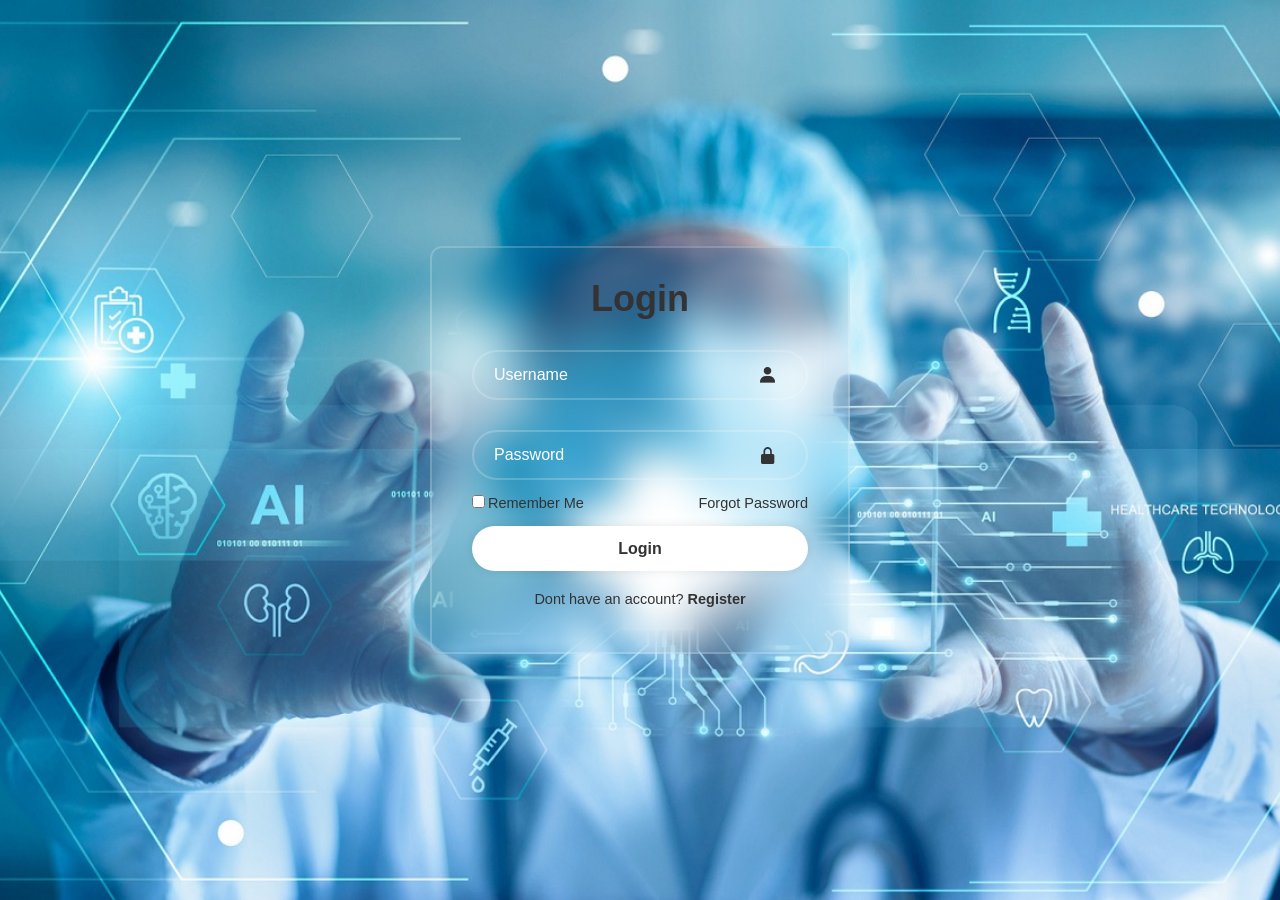
<file: index1.html>
<!DOCTYPE html>
<html lang="en">
	<head>
		<meta charset="UTF-8">
		<meta name="viewport" content="width=device-width, initial-scale=1.0">
		<title>Login</title>
		<link rel="stylesheet" href="styles1.css">
		<link href='https://unpkg.com/boxicons@2.1.4/css/boxicons.min.css' rel='stylesheet'>
	</head>
	<body>
  		<div class="wrapper">
			<form action="">
				<h1>Login</h1>
				<div class="input-box">
					<input type="text" placeholder="Username" required>
					<i class='bx bxs-user'></i>
				</div>
				<div class="input-box">
					<input type="password" placeholder="Password" required>
					<i class='bx bxs-lock-alt' ></i>
				</div>
				<div class="remember-forgot">
					<label><input type="checkbox">Remember Me</label>
					<a href="#">Forgot Password</a>
				</div>
				<button type="submit" class="btn">Login</button>
				<div class="register-link">
					<p>Dont have an account? <a href="index2.html">Register</a></p>
				</div>
			</form>
  		</div>
	</body>
</html>
</file>
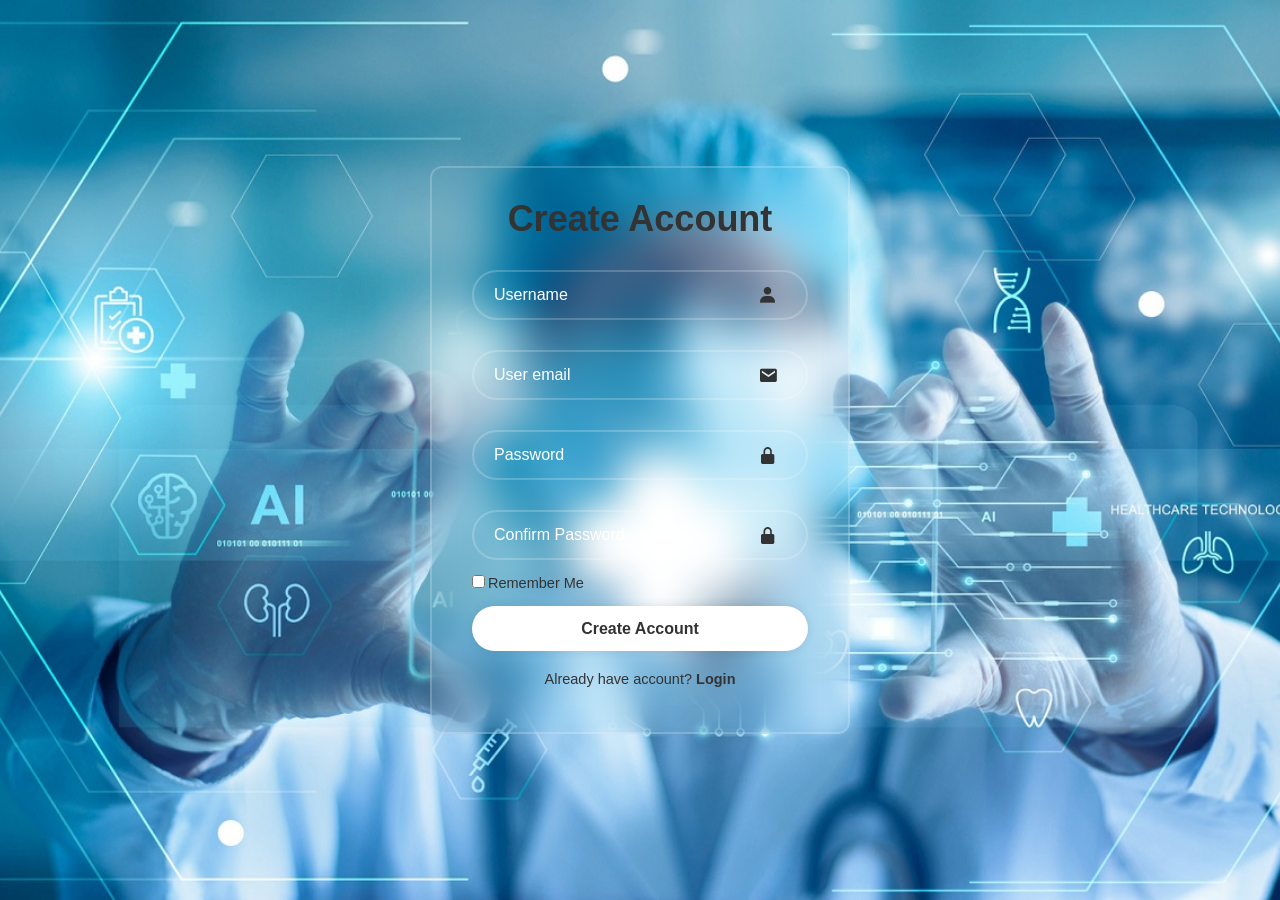
<file: index2.html>
<!DOCTYPE html>
<html lang="en">
	<head>
		<meta charset="UTF-8">
		<meta name="viewport" content="width=device-width, initial-scale=1.0">
        <title>Signup</title>
		<link rel="stylesheet" href="styles1.css">
		<link href='https://unpkg.com/boxicons@2.1.4/css/boxicons.min.css' rel='stylesheet'>
	</head>
	<body>
  		<div class="wrapper">
			<form action="">
				<h1>Create Account</h1>
				<div class="input-box">
					<input type="text" placeholder="Username" required>
					<i class='bx bxs-user'></i>
				</div>
                <div class="input-box">
					<input type="text" placeholder="User email" required>
					<i class='bx bxs-envelope'></i>
				</div>
				<div class="input-box">
					<input type="password" placeholder="Password" required>
					<i class='bx bxs-lock-alt' ></i>
				</div>
                <div class="input-box">
					<input type="password" placeholder="Confirm Password" required>
					<i class='bx bxs-lock-alt' ></i>
				</div>
				<div class="remember-forgot">
					<label><input type="checkbox">Remember Me</label>
				</div>
				<button type="submit" class="btn">Create Account</button>
				<div class="register-link">
					<p>Already have account? <a href="index1.html">Login</a></p>
				</div>
			</form>
  		</div>
	</body>
</html>
</file>
<file: styles1.css>
*{
	margin: 0;
	padding: 0;
	box-sizing: border-box;
	font-family: "Poppins", sans-serif;
}

body{
	display: flex;
	justify-content: center;
	align-items: center;
	min-height: 100vh;
	background: url(background.jpg) no-repeat;
	background-size: cover;
	background-position: center;
}

.wrapper{
	width: 420px;
	background: transparent;
	border: 2px solid rgba(255, 255, 255, .2);
	backdrop-filter: blur(20px);
	color: #333;
	border-radius: 12px;
	padding: 30px 40px;
}

.wrapper h1{
	font-size: 36px;
	text-align: center;
}

.wrapper .input-box{
	position: relative;
	width: 100%;
	height: 50px;
	margin: 30px 0;
}

.input-box input{
	width: 100%;
	height: 100%;
	background: transparent;
	border: none;
	outline: none;
	border: 2px solid rgba(255, 255, 255, .2);
	border-radius: 40px;
	font-size: 16px;
	color: #333;
	padding: 20px 45px 20px 20px;
}

.input-box input::placeholder{
  	color: #fff;
}

.input-box i{
	position: absolute;
	right: 20px;
	top: 30%;
	transform: translate(-50%);
	font-size: 20px;
	color: #333;
}

.wrapper .remember-forgot{
	display: flex;
	justify-content: space-between;
	font-size: 14.5px;
	margin: -15px 0 15px;
}

.remember-forgot label input{
	accent-color: #fff;
	margin-right: 3px;
}

.remember-forgot a{
	color: #333;
	text-decoration: none;
}

.remember-forgot a:hover{
  	text-decoration: underline;
}

.wrapper .btn{
	width: 100%;
	height: 45px;
	background: #fff;
	border: none;
	outline: none;
	border-radius: 40px;
	box-shadow: 0 0 10px rgba(0, 0, 0, .1);
	cursor: pointer;
	font-size: 16px;
	color: #333;
	font-weight: 600;
}
.btn:active{
	transform: scale(0.96);
}

.wrapper .register-link{
	font-size: 14.5px;
	text-align: center;
	margin: 20px 0 15px;
}

.register-link p a{
	color: #333;
	text-decoration: none;
	font-weight: 600;
}

.register-link p a:hover{
  	text-decoration: underline;
}
</file>
